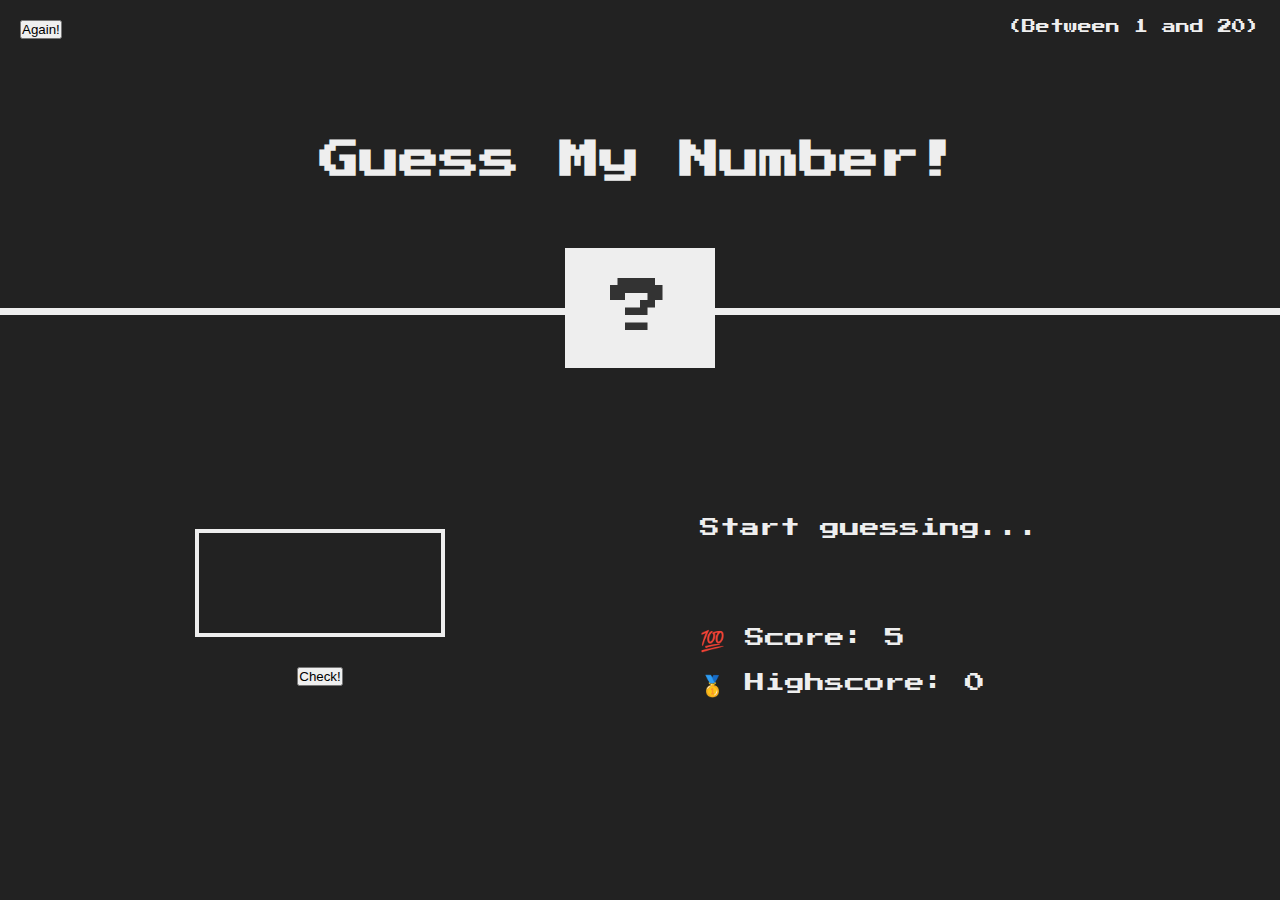
<file: proyect1/index.html>
<!DOCTYPE html>
<html lang="en">
  <head>
    <meta charset="UTF-8" />
    <meta name="viewport" content="width=device-width, initial-scale=1.0" />
    <meta http-equiv="X-UA-Compatible" content="ie=edge" />
    <link rel="stylesheet" href="style.css" />
    <title>Guess My Number!</title>
  </head>
  <body>
    <header>
      <h1>Guess My Number!</h1>
      <p class="between">(Between 1 and 20)</p>
      <button class="again">Again!</button>
      <div class="number">?</div>
    </header>
    <main>
      <section class="left">
        <input type="number" class="guess" />
        <button class="check">Check!</button>
      </section>
      <section class="right">
        <p class="message">Start guessing...</p>
        <p class="label-score">💯 Score: <span class="score">5</span></p>
        <p class="label-highscore">
          🥇 Highscore: <span class="highscore">0</span>
        </p>
      </section>
    </main>
    <script src="script.js"></script>
  </body>
</html>
</file>
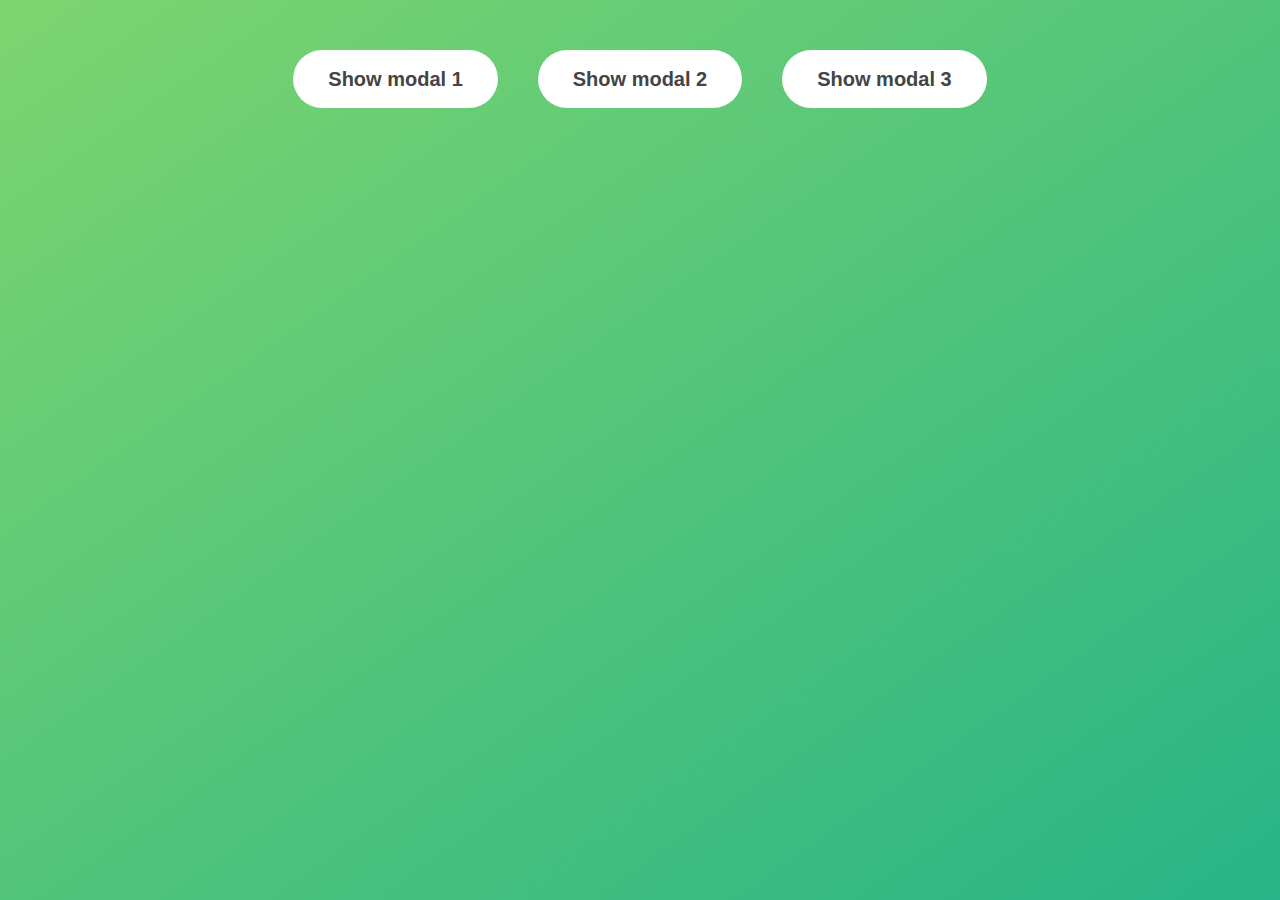
<file: proyect2/index.html>
<!DOCTYPE html>
<html lang="en">
  <head>
    <meta charset="UTF-8" />
    <meta name="viewport" content="width=device-width, initial-scale=1.0" />
    <meta http-equiv="X-UA-Compatible" content="ie=edge" />
    <link rel="stylesheet" href="style.css" />
    <title>Modal window</title>
  </head>
  <body>
    <button class="show-modal">Show modal 1</button>
    <button class="show-modal">Show modal 2</button>
    <button class="show-modal">Show modal 3</button>

    <div class="modal hidden">
      <button class="close-modal">&times;</button>
      <h1>I'm a modal window 😍</h1>
      <p>
        Lorem ipsum dolor sit amet, consectetur adipisicing elit, sed do eiusmod
        tempor incididunt ut labore et dolore magna aliqua. Ut enim ad minim
        veniam, quis nostrud exercitation ullamco laboris nisi ut aliquip ex ea
        commodo consequat. Duis aute irure dolor in reprehenderit in voluptate
        velit esse cillum dolore eu fugiat nulla pariatur. Excepteur sint
        occaecat cupidatat non proident, sunt in culpa qui officia deserunt
        mollit anim id est laborum.
      </p>
    </div>
    <div class="overlay hidden"></div>

    <script src="script.js"></script>
  </body>
</html>
</file>
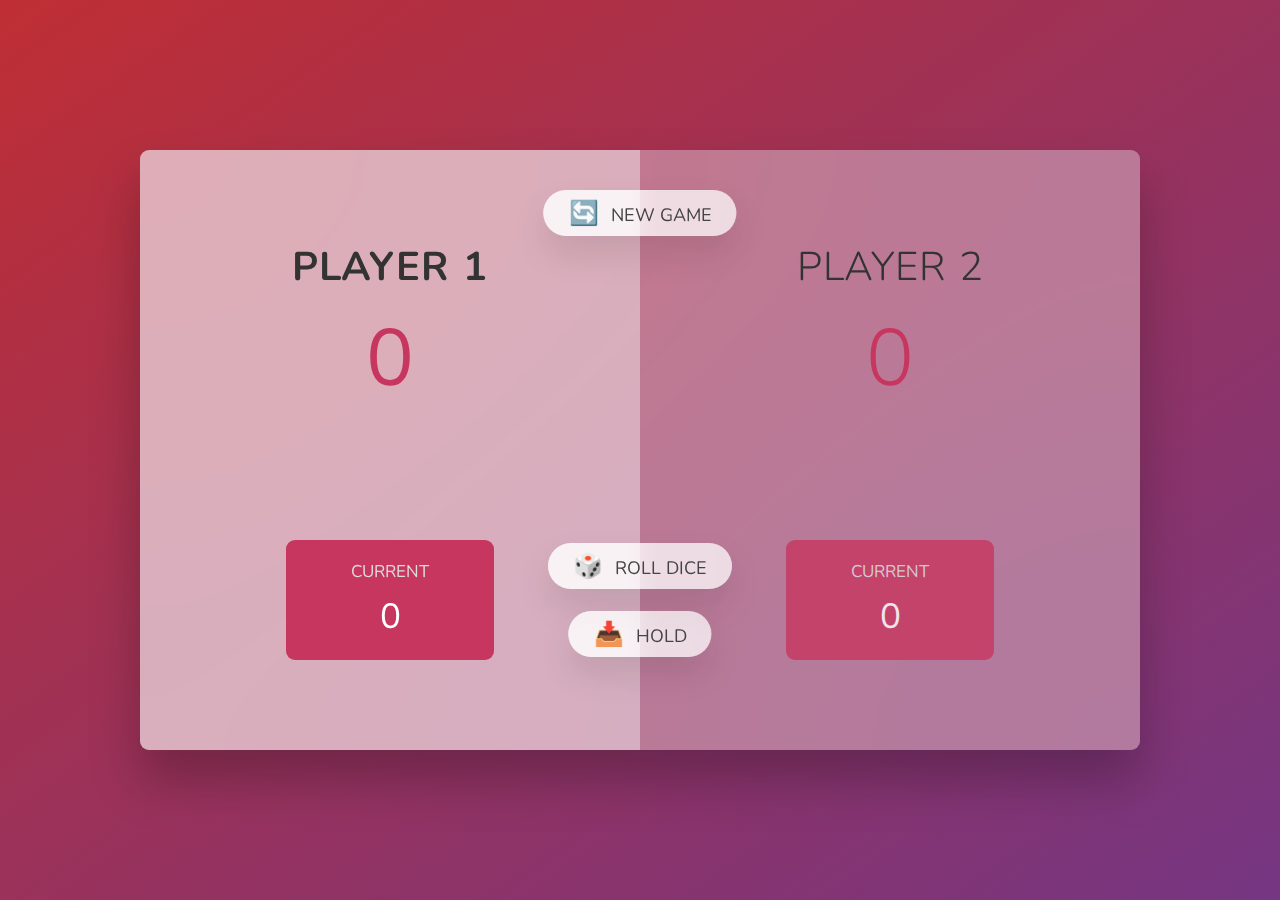
<file: proyect3/index.html>
<!DOCTYPE html>
<html lang="en">
  <head>
    <meta charset="UTF-8" />
    <meta name="viewport" content="width=device-width, initial-scale=1.0" />
    <meta http-equiv="X-UA-Compatible" content="ie=edge" />
    <link rel="stylesheet" href="style.css" />
    <title>Pig Game</title>
  </head>
  <body>
    <main>
      <section class="player player--0 player--active">
        <h2 class="name" id="name--0">Player 1</h2>
        <p class="score" id="score--0">43</p>
        <div class="current">
          <p class="current-label">Current</p>
          <p class="current-score" id="current--0">0</p>
        </div>
      </section>
      <section class="player player--1">
        <h2 class="name" id="name--1">Player 2</h2>
        <p class="score" id="score--1">24</p>
        <div class="current">
          <p class="current-label">Current</p>
          <p class="current-score" id="current--1">0</p>
        </div>
      </section>

      <img src="dice-5.png" alt="Playing dice" class="dice" />
      <button class="btn btn--new">🔄 New game</button>
      <button class="btn btn--roll">🎲 Roll dice</button>
      <button class="btn btn--hold">📥 Hold</button>
    </main>
    <script src="script.js"></script>
  </body>
</html>
</file>
<file: proyect1/style.css>
@import url('https://fonts.googleapis.com/css?family=Press+Start+2P&display=swap');

* {
  margin: 0;
  padding: 0;
  box-sizing: inherit;
}

html {
  font-size: 62.5%;
  box-sizing: border-box;
}

body {
  font-family: 'Press Start 2P', sans-serif;
  color: #eee;
  background-color: #222;
  /* background-color: #60b347; */
}

/* LAYOUT */
header {
  position: relative;
  height: 35vh;
  border-bottom: 7px solid #eee;
}

main {
  height: 65vh;
  color: #eee;
  display: flex;
  align-items: center;
  justify-content: space-around;
}

.left {
  width: 52rem;
  display: flex;
  flex-direction: column;
  align-items: center;
}

.right {
  width: 52rem;
  font-size: 2rem;
}

/* ELEMENTS STYLE */
h1 {
  font-size: 4rem;
  text-align: center;
  position: absolute;
  width: 100%;
  top: 52%;
  left: 50%;
  transform: translate(-50%, -50%);
}

.number {
  background: #eee;
  color: #333;
  font-size: 6rem;
  width: 15rem;
  padding: 3rem 0rem;
  text-align: center;
  position: absolute;
  bottom: 0;
  left: 50%;
  transform: translate(-50%, 50%);
}

.between {
  font-size: 1.4rem;
  position: absolute;
  top: 2rem;
  right: 2rem;
}

.again {
  position: absolute;
  top: 2rem;
  left: 2rem;
}

.guess {
  background: none;
  border: 4px solid #eee;
  font-family: inherit;
  color: inherit;
  font-size: 5rem;
  padding: 2.5rem;
  width: 25rem;
  text-align: center;
  display: block;
  margin-bottom: 3rem;
}

.btn {
  border: none;
  background-color: #eee;
  color: #222;
  font-size: 2rem;
  font-family: inherit;
  padding: 2rem 3rem;
  cursor: pointer;
}

.btn:hover {
  background-color: #ccc;
}

.message {
  margin-bottom: 8rem;
  height: 3rem;
}

.label-score {
  margin-bottom: 2rem;
}
</file>
<file: proyect2/style.css>
* {
  margin: 0;
  padding: 0;
  box-sizing: inherit;
}

html {
  font-size: 62.5%;
  box-sizing: border-box;
}

body {
  font-family: sans-serif;
  color: #333;
  line-height: 1.5;
  height: 100vh;
  position: relative;
  display: flex;
  align-items: flex-start;
  justify-content: center;
  background: linear-gradient(to top left, #28b487, #7dd56f);
}

.show-modal {
  font-size: 2rem;
  font-weight: 600;
  padding: 1.75rem 3.5rem;
  margin: 5rem 2rem;
  border: none;
  background-color: #fff;
  color: #444;
  border-radius: 10rem;
  cursor: pointer;
}

.close-modal {
  position: absolute;
  top: 1.2rem;
  right: 2rem;
  font-size: 5rem;
  color: #333;
  cursor: pointer;
  border: none;
  background: none;
}

h1 {
  font-size: 2.5rem;
  margin-bottom: 2rem;
}

p {
  font-size: 1.8rem;
}

/* -------------------------- */
/* CLASSES TO MAKE MODAL WORK */
.hidden {
  display: none;
}

.modal {
  position: absolute;
  top: 50%;
  left: 50%;
  transform: translate(-50%, -50%);
  width: 70%;

  background-color: white;
  padding: 6rem;
  border-radius: 5px;
  box-shadow: 0 3rem 5rem rgba(0, 0, 0, 0.3);
  z-index: 10;
}

.overlay {
  position: absolute;
  top: 0;
  left: 0;
  width: 100%;
  height: 100%;
  background-color: rgba(0, 0, 0, 0.6);
  backdrop-filter: blur(3px);
  z-index: 5;
}
</file>
<file: proyect3/style.css>
@import url('https://fonts.googleapis.com/css2?family=Nunito&display=swap');

* {
  margin: 0;
  padding: 0;
  box-sizing: inherit;
}

html {
  font-size: 62.5%;
  box-sizing: border-box;
}

body {
  font-family: 'Nunito', sans-serif;
  font-weight: 400;
  height: 100vh;
  color: #333;
  background-image: linear-gradient(to top left, #753682 0%, #bf2e34 100%);
  display: flex;
  align-items: center;
  justify-content: center;
}

/* LAYOUT */
main {
  position: relative;
  width: 100rem;
  height: 60rem;
  background-color: rgba(255, 255, 255, 0.35);
  backdrop-filter: blur(200px);
  filter: blur();
  box-shadow: 0 3rem 5rem rgba(0, 0, 0, 0.25);
  border-radius: 9px;
  overflow: hidden;
  display: flex;
}

.player {
  flex: 50%;
  padding: 9rem;
  display: flex;
  flex-direction: column;
  align-items: center;
  transition: all 0.75s;
}

/* ELEMENTS */
.name {
  position: relative;
  font-size: 4rem;
  text-transform: uppercase;
  letter-spacing: 1px;
  word-spacing: 2px;
  font-weight: 300;
  margin-bottom: 1rem;
}

.score {
  font-size: 8rem;
  font-weight: 300;
  color: #c7365f;
  margin-bottom: auto;
}

.player--active {
  background-color: rgba(255, 255, 255, 0.4);
}
.player--active .name {
  font-weight: 700;
}
.player--active .score {
  font-weight: 400;
}

.player--active .current {
  opacity: 1;
}

.current {
  background-color: #c7365f;
  opacity: 0.8;
  border-radius: 9px;
  color: #fff;
  width: 65%;
  padding: 2rem;
  text-align: center;
  transition: all 0.75s;
}

.current-label {
  text-transform: uppercase;
  margin-bottom: 1rem;
  font-size: 1.7rem;
  color: #ddd;
}

.current-score {
  font-size: 3.5rem;
}

/* ABSOLUTE POSITIONED ELEMENTS */
.btn {
  position: absolute;
  left: 50%;
  transform: translateX(-50%);
  color: #444;
  background: none;
  border: none;
  font-family: inherit;
  font-size: 1.8rem;
  text-transform: uppercase;
  cursor: pointer;
  font-weight: 400;
  transition: all 0.2s;

  background-color: white;
  background-color: rgba(255, 255, 255, 0.6);
  backdrop-filter: blur(10px);

  padding: 0.7rem 2.5rem;
  border-radius: 50rem;
  box-shadow: 0 1.75rem 3.5rem rgba(0, 0, 0, 0.1);
}

.btn::first-letter {
  font-size: 2.4rem;
  display: inline-block;
  margin-right: 0.7rem;
}

.btn--new {
  top: 4rem;
}
.btn--roll {
  top: 39.3rem;
}
.btn--hold {
  top: 46.1rem;
}

.btn:active {
  transform: translate(-50%, 3px);
  box-shadow: 0 1rem 2rem rgba(0, 0, 0, 0.15);
}

.btn:focus {
  outline: none;
}

.dice {
  position: absolute;
  left: 50%;
  top: 16.5rem;
  transform: translateX(-50%);
  height: 10rem;
  box-shadow: 0 2rem 5rem rgba(0, 0, 0, 0.2);
}

.player--winner {
  background-color: #2f2f2f;
}

.player--winner .name {
  font-weight: 700;
  color: #c7365f;
}
.hidden {
  display: none;
}
</file>
